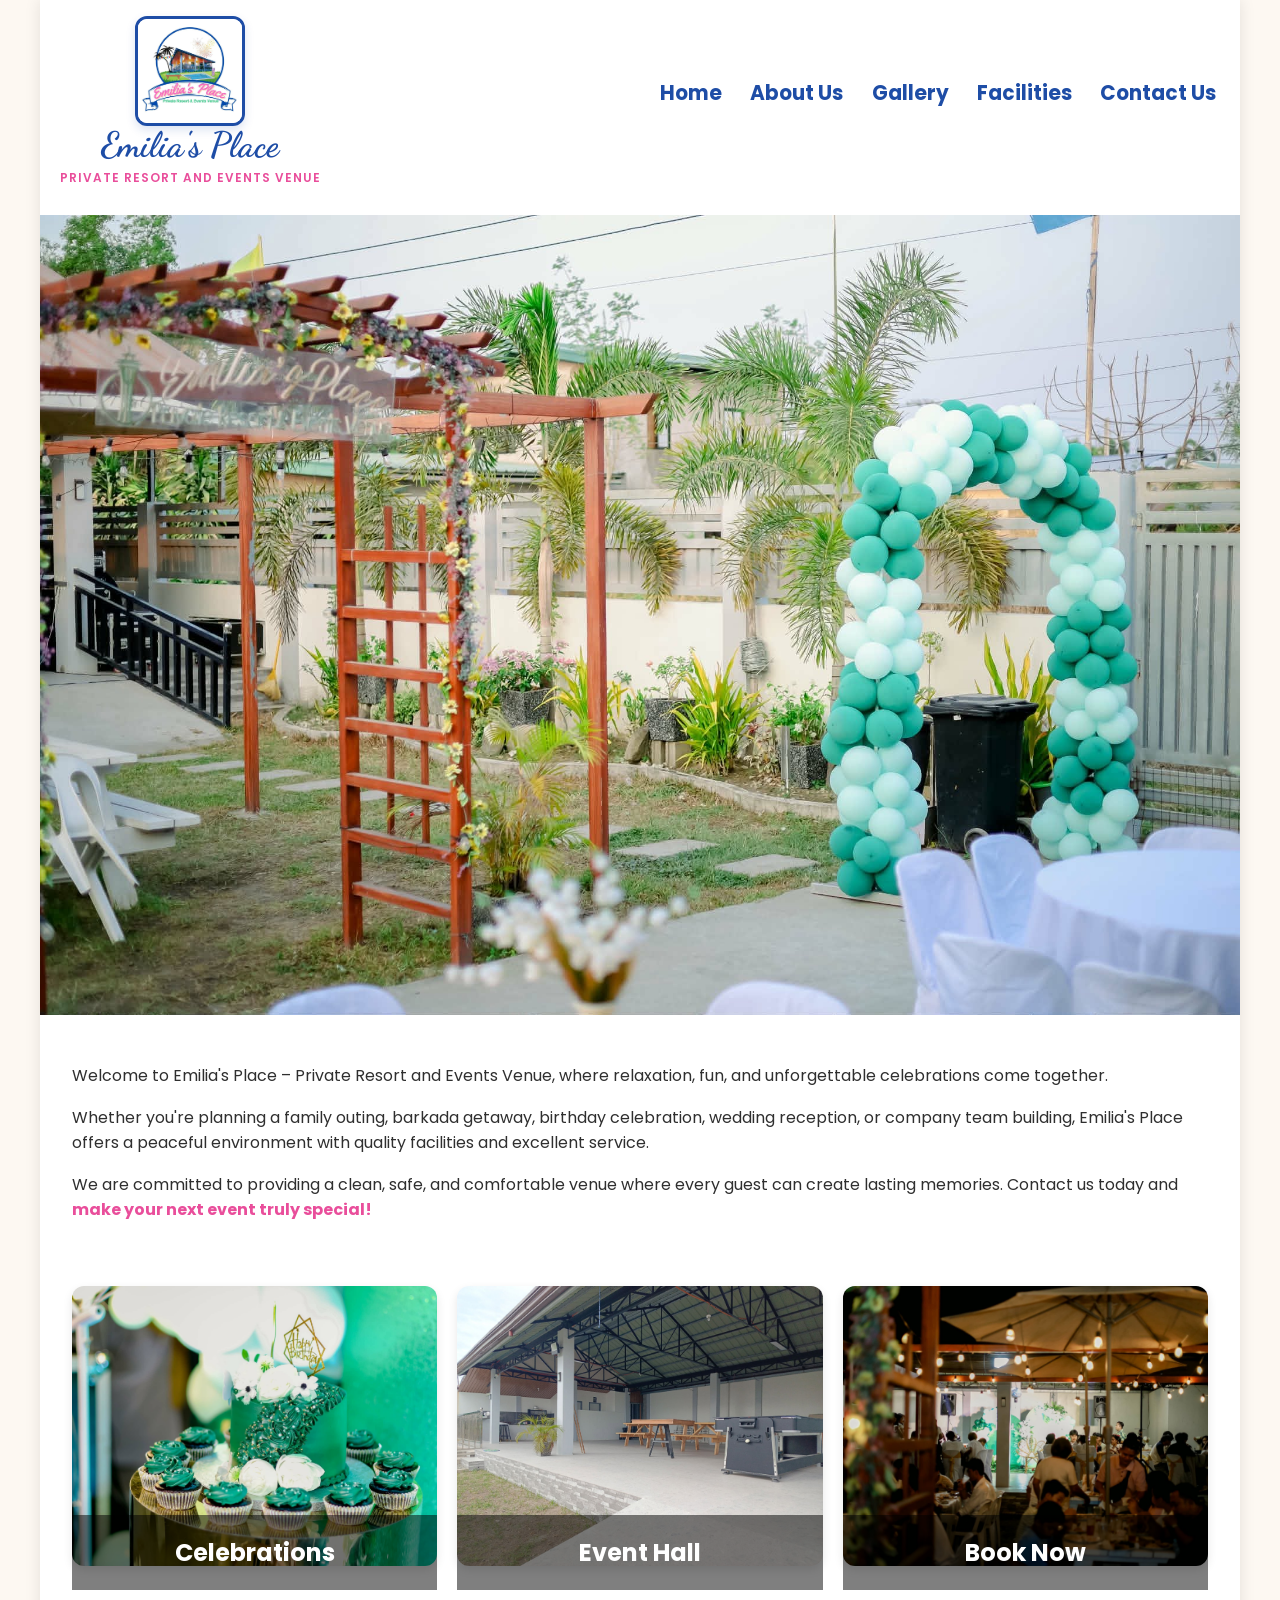
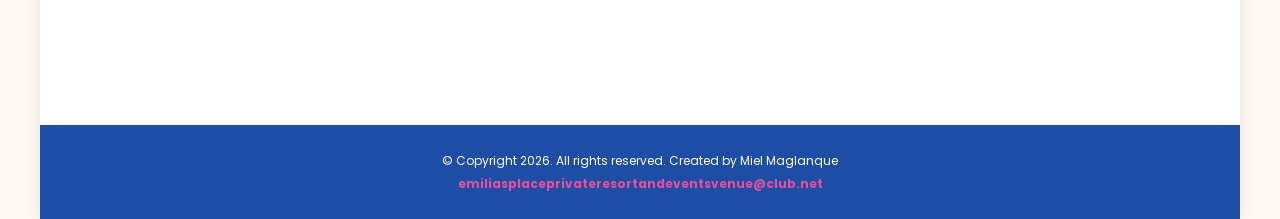
<file: index.html>
<!DOCTYPE html>
<!--
    Full Name: Miel Denise M. Maglanque
    Section: CS201
    Activity: Resort
    Date: Aug 19, 2026
-->
<html lang="en">
<head>
    <title>Emilia's Place – Private Resort and Events Venue</title>
    <meta charset="utf-8" />
    <meta name="viewport" content="width=device-width, initial-scale=1.0" />
    <link href="https://fonts.googleapis.com/css2?family=Dancing+Script:wght@700&family=Poppins:wght@400;600&display=swap" rel="stylesheet" />
    <link rel="stylesheet" href="css/styles.css" type="text/css" />
    
    <link rel="icon" type="image/png" href="/img/favicon-96x96.png" sizes="96x96" />
    <link rel="shortcut icon" href="img/favicon.ico" />
    <link rel="icon" type="image/png" sizes="32x32" href="img/favicon-32.png" />
    <link rel="apple-touch-icon" sizes="180x180" href="img/apple-touch-icon.png" />
    <link rel="icon" sizes="192x192" href="img/android-chrome-192.png" />
</head>
<body>
    <div id="container">

        <header>
            <a href="index.html">
                <img src="img/logo.jpg" alt="Emilia's Place Logo" class="logo" />
            </a>
            <div class="header-text">
                <h1>Emilia's Place</h1>
                <p class="subtitle">PRIVATE RESORT AND EVENTS VENUE</p>
            </div>
        </header>

        <nav>
            <ul>
                <li><a href="index.html">Home</a></li>
                <li><a href="about.html">About Us</a></li>
                <li><a href="gallery.html">Gallery</a></li>
                <li><a href="facilities.html">Facilities</a></li>
                <li><a href="contact.html">Contact Us</a></li>
            </ul>
        </nav>

        <div id="arc" class="tablet-desktop">
            <img src="img/arc.jpg" alt="Emilia's Place Arc entrance" class="arc" />
        </div>

        <main>

            <div class="mobile">
                <p>Welcome to Emilia's Place – Private Resort and Events Venue, where relaxation, fun, and unforgettable celebrations come together.</p>
                
                <h3>Book Your Event Today!</h3>
                <p>Call us today to reserve your date.</p>
                <p class="tel-link"><a href="tel:09123456789">(0912) 345-6789</a></p>

                <h4>Resort Operating Hours</h4>
                <ul class="hours">
                    <li>Mon - Thu: 8:00am - 8:00pm</li>
                    <li>Friday: 8:00am - 10:00pm</li>
                    <li>Saturday: 8:00am - 10:00pm</li>
                    <li>Sunday: 8:00am - 8:00pm</li>
                </ul>
            </div>

            <div class="tablet-desktop">
                <p>Welcome to Emilia's Place – Private Resort and Events Venue, where relaxation, fun, and unforgettable celebrations come together.</p>
                <p>Whether you're planning a family outing, barkada getaway, birthday celebration, wedding reception, or company team building, Emilia's Place offers a peaceful environment with quality facilities and excellent service.</p>
                <p>We are committed to providing a clean, safe, and comfortable venue where every guest can create lasting memories. Contact us today and <span class="action">make your next event truly special!</span></p>
            </div>

            <div class = "grid">
                <figure class = "frame">
                    <a href = "gallery.html"><img src = "img/cake.jpg" alt = "event hall venue"/></a>
                    <figcaption class = "pic-text">Celebrations</figcaption>
                </figure>

                <figure class = "frame">
                    <a href = "facilities.html"><img src = "img/hall.jpg" alt = "birthday cake and cupcakes" /></a>
                    <figcaption class = "pic-text">Event Hall</figcaption>
                </figure>

                <figure class = "frame">
                    <a href = "contact.html"><img src = "img/pips.jpg" alt = "guests dining at the resort" /></a>
                    <figcaption class = "pic-text">Book Now</figcaption>
                </figure>
            </div>

        </main>

        <footer>
            <p>&copy; Copyright 2026. All rights reserved. Created by Miel Maglanque</p>
            <p><a href="mailto:emiliasplaceprivateresortandeventsvenue@club.net">emiliasplaceprivateresortandeventsvenue@club.net</a></p>
        </footer>

    </div>
</body>
</html>
</file>
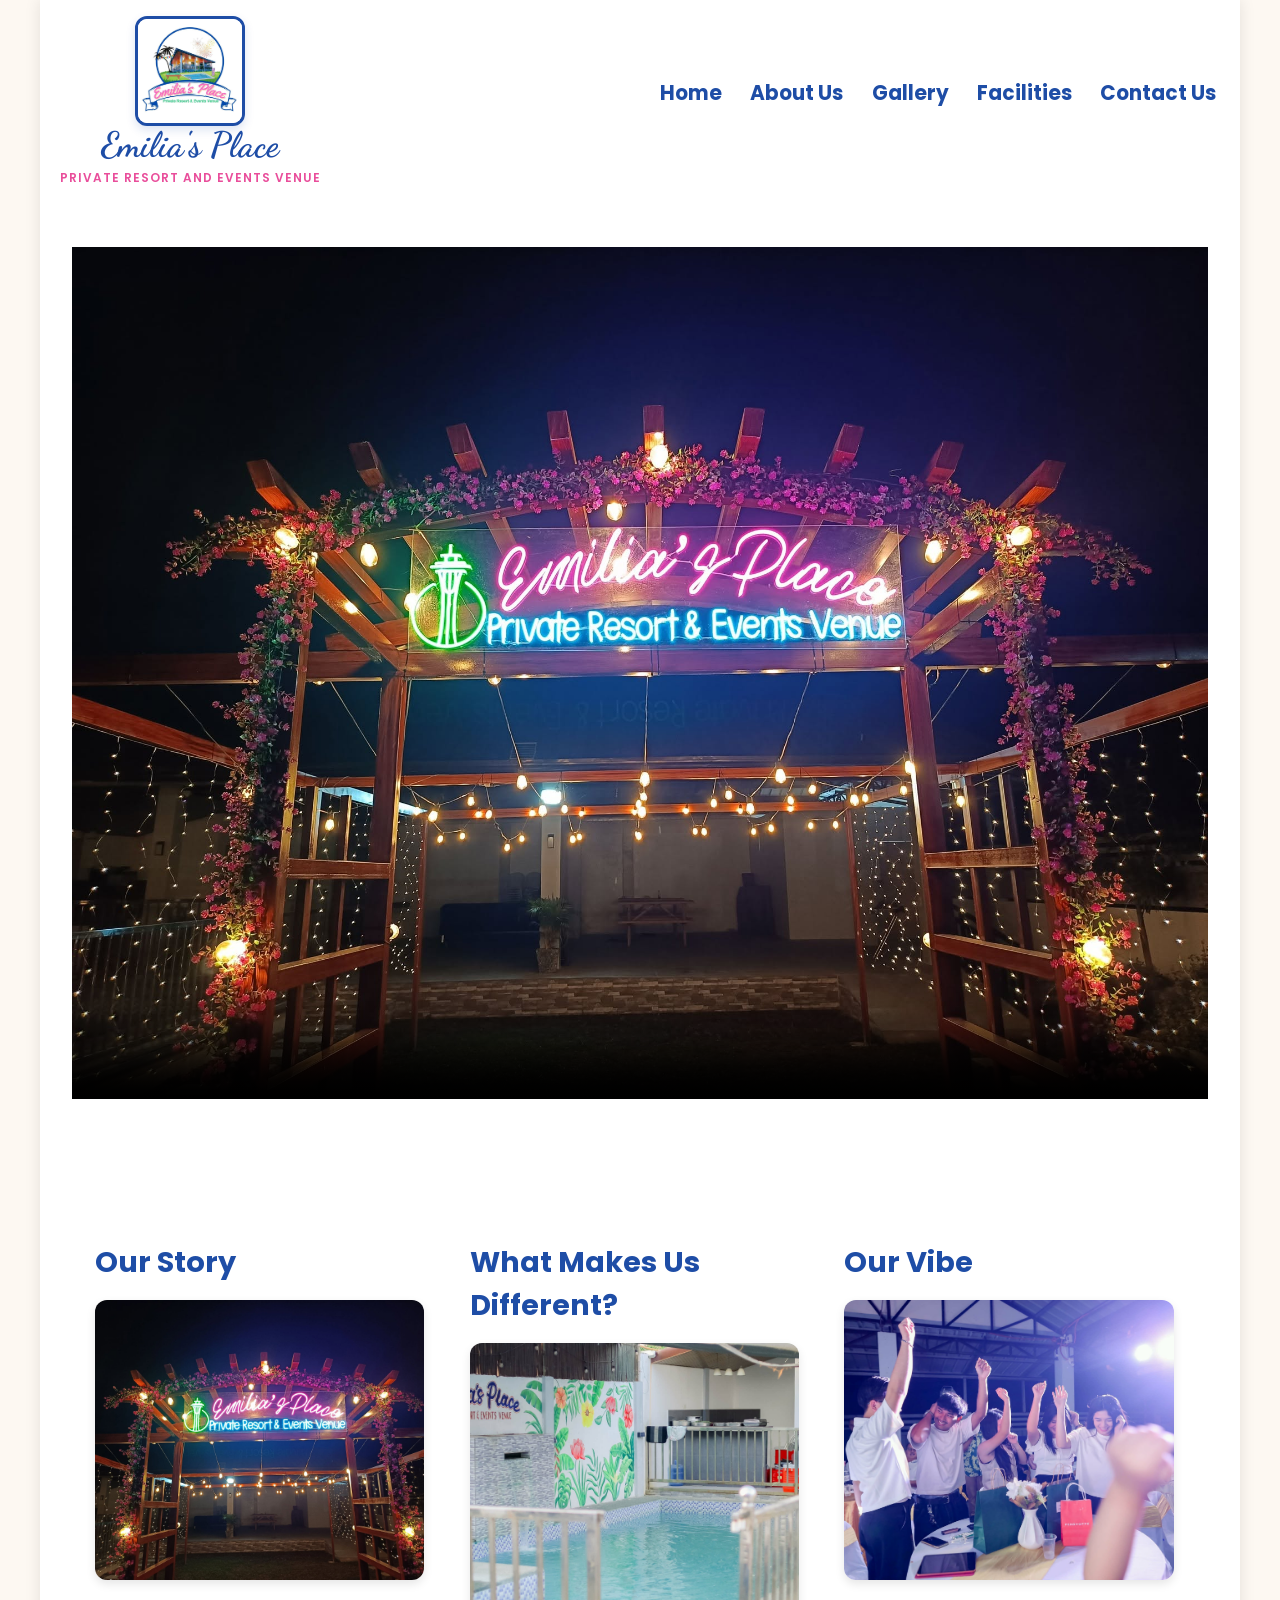
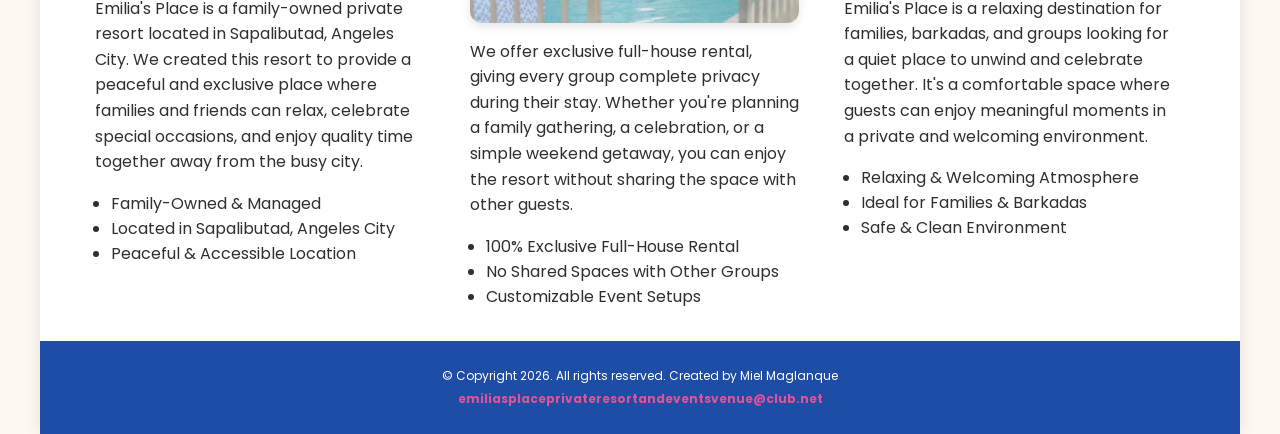
<file: about.html>
<!DOCTYPE html>
<!--
    Full Name: Miel Denise M. Maglanque
    Section: CS201
    Activity: Resort
    Date: Aug 19, 2026
-->
<html lang="en">
<head>
    <title>Emilia's Place – Private Resort and Events Venue</title>
    <meta charset="utf-8" />
    <meta name="viewport" content="width=device-width, initial-scale=1.0" />
    <link href="https://fonts.googleapis.com/css2?family=Dancing+Script:wght@700&family=Poppins:wght@400;600&display=swap" rel="stylesheet" />
    <link rel="stylesheet" href="css/styles.css" type="text/css" />
    
    <link rel="icon" type="image/png" href="/img/favicon-96x96.png" sizes="96x96" />
    <link rel="shortcut icon" href="img/favicon.ico" />
    <link rel="icon" type="image/png" sizes="32x32" href="img/favicon-32.png" />
    <link rel="apple-touch-icon" sizes="180x180" href="img/apple-touch-icon.png" />
    <link rel="icon" sizes="192x192" href="img/android-chrome-192.png" />
</head>
<body>
    <div id="container">

        <header>
            <a href="index.html">
                <img src="img/logo.jpg" alt="Emilia's Place Logo" class="logo" />
            </a>
            <div class="header-text">
                <h1>Emilia's Place</h1>
                <p class="subtitle">PRIVATE RESORT AND EVENTS VENUE</p>
            </div>
        </header>

        <nav>
            <ul>
                <li><a href="index.html">Home</a></li>
                <li><a href="about.html">About Us</a></li>
                <li><a href="gallery.html">Gallery</a></li>
                <li><a href="facilities.html">Facilities</a></li>
                <li><a href="contact.html">Contact Us</a></li>
            </ul>
        </nav>

        <main>
            <video controls poster = "img/entrance.jpg">
                <source src = "media/emilias_video.mp4" type = "video/mp4">
                <source src = "media/emilias_video.webm" type = "video/webm">
                <p>Your browser does not support the video element. </p>
            </video>
        </main>

        <main>
            <section id="story">
                <h1>Our Story</h1>
                <img src="img/entrance.jpg" alt="Emilia's Place Entrance" class="round" />
                <p>Emilia's Place is a family-owned private resort located in Sapalibutad, Angeles City. We created this resort to provide a peaceful and exclusive place where families and friends can relax, celebrate special occasions, and enjoy quality time together away from the busy city.</p>
                <ul class="tablet-desktop">
                    <li>Family-Owned &amp; Managed</li>
                    <li>Located in Sapalibutad, Angeles City</li>
                    <li>Peaceful &amp; Accessible Location</li>
                </ul>
            </section>

            <section id="difference">
                <h1>What Makes Us Different?</h1>
                <img src="img/pool.jpg" alt="Exclusive Private Pool Area" class="round" />
                <p>We offer exclusive full-house rental, giving every group complete privacy during their stay. Whether you're planning a family gathering, a celebration, or a simple weekend getaway, you can enjoy the resort without sharing the space with other guests.</p>
                <ul class="tablet-desktop">
                    <li>100% Exclusive Full-House Rental</li>
                    <li>No Shared Spaces with Other Groups</li>
                    <li>Customizable Event Setups</li>
                </ul>
            </section>

            <section id="vibe">
                <h1>Our Vibe</h1>
                <img src="img/vibe.jpg" alt="Relaxing resort vibe" class="round" />
                <p>Emilia's Place is a relaxing destination for families, barkadas, and groups looking for a quiet place to unwind and celebrate together. It's a comfortable space where guests can enjoy meaningful moments in a private and welcoming environment.</p>
                <ul class="tablet-desktop">
                    <li>Relaxing &amp; Welcoming Atmosphere</li>
                    <li>Ideal for Families &amp; Barkadas</li>
                    <li>Safe &amp; Clean Environment</li>
                </ul>
            </section>
        </main>

        <footer>
            <p>&copy; Copyright 2026. All rights reserved. Created by Miel Maglanque</p>
            <p><a href="mailto:emiliasplaceprivateresortandeventsvenue@club.net">emiliasplaceprivateresortandeventsvenue@club.net</a></p>
        </footer>

    </div>
</body>
</html>
</file>
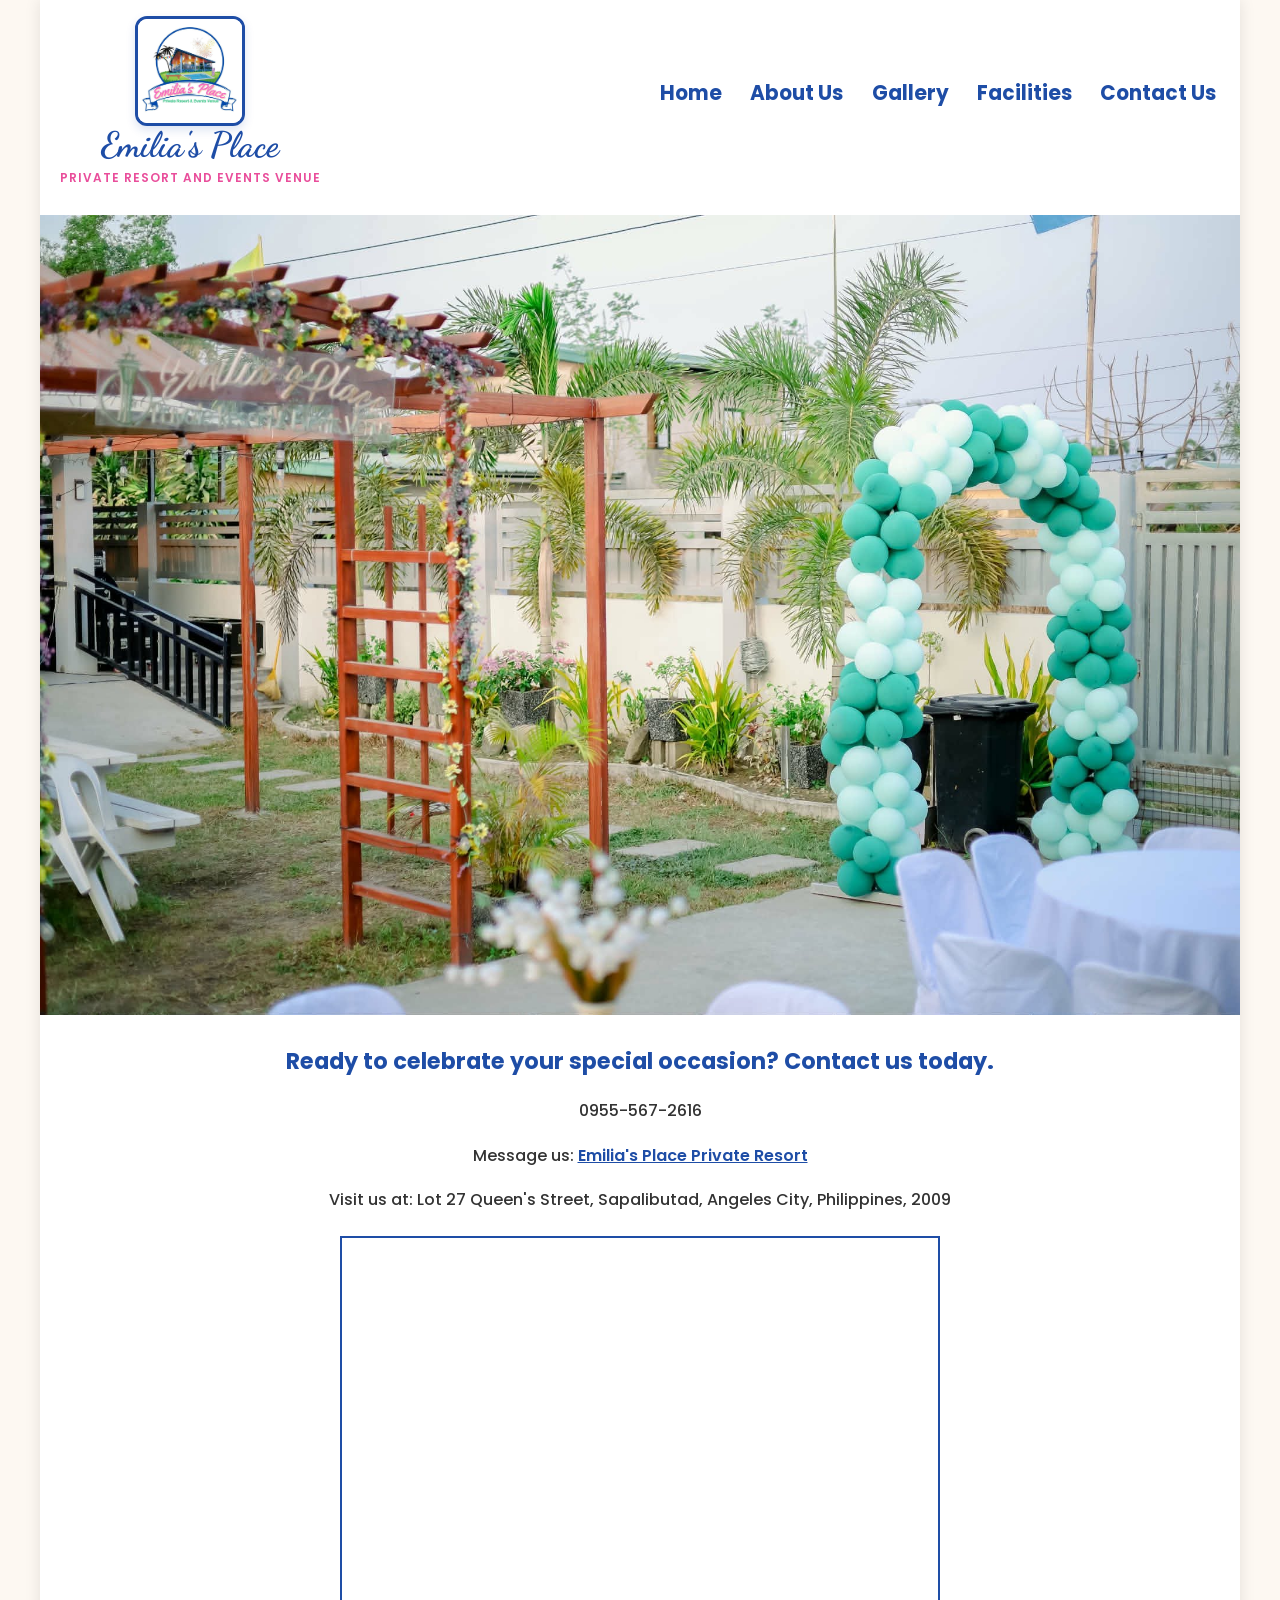
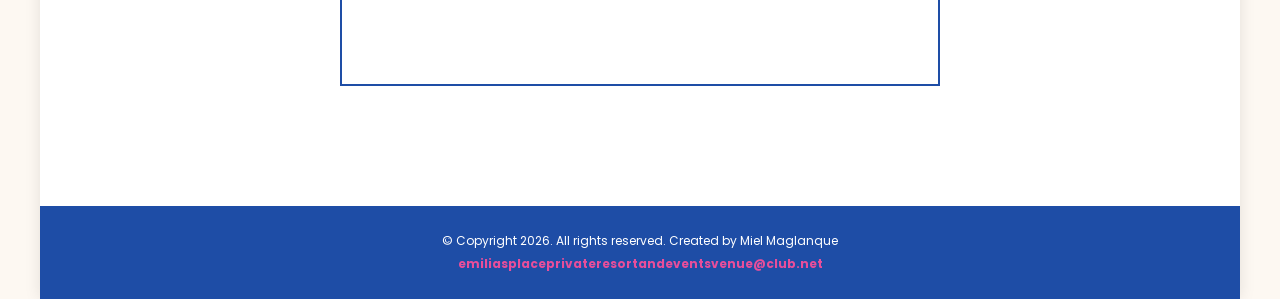
<file: contact.html>
<!DOCTYPE html>
<!--
    Full Name: Miel Denise M. Maglanque
    Section: CS201
    Activity: Resort
    Date: Aug 19, 2026
-->
<html lang="en">
<head>
    <title>Emilia's Place – Private Resort and Events Venue</title>
    <meta charset="utf-8" />
    <meta name="viewport" content="width=device-width, initial-scale=1.0" />
    <link href="https://fonts.googleapis.com/css2?family=Dancing+Script:wght@700&family=Poppins:wght@400;600&display=swap" rel="stylesheet" />
    <link rel="stylesheet" href="css/styles.css" type="text/css" />
    
    <link rel="icon" type="image/png" href="/img/favicon-96x96.png" sizes="96x96" />
    <link rel="shortcut icon" href="img/favicon.ico" />
    <link rel="icon" type="image/png" sizes="32x32" href="img/favicon-32.png" />
    <link rel="apple-touch-icon" sizes="180x180" href="img/apple-touch-icon.png" />
    <link rel="icon" sizes="192x192" href="img/android-chrome-192.png" />
</head>
<body>
    <div id="container">

        <header>
            <a href="index.html">
                <img src="img/logo.jpg" alt="Emilia's Place Logo" class="logo" />
            </a>
            <div class="header-text">
                <h1>Emilia's Place</h1>
                <p class="subtitle">PRIVATE RESORT AND EVENTS VENUE</p>
            </div>
        </header>

        <nav>
            <ul>
                <li><a href="index.html">Home</a></li>
                <li><a href="about.html">About Us</a></li>
                <li><a href="gallery.html">Gallery</a></li>
                <li><a href="facilities.html">Facilities</a></li>
                <li><a href="contact.html">Contact Us</a></li>
            </ul>
        </nav>

        <div id="hero" class="tablet-desktop">
            <img src="img/arc.jpg" alt="Emilia's Place Entrance Banner" />
        </div>

        <main>
            <section id="contact">
                <h2>Ready to celebrate your special occasion? Contact us today.</h2>
                
                <h4 class="mobile-tel-link"><a href="tel:09555672616">0955-567-2616</a></h4>
                <h4 class="tablet-desktop tel-num">0955-567-2616</h4>
                
                <h4>Message us: <a href="https://www.facebook.com/profile.php?id=61570593879353" target="_blank" class="contact-email-link">Emilia's Place Private Resort</a></h4>
                
                <h4>Visit us at: Lot 27 Queen's Street, Sapalibutad, Angeles City, Philippines, 2009</h4>
                
                <iframe src="https://www.google.com/maps/embed?pb=!1m18!1m12!1m3!1d3851.1279682700992!2d120.6292048749603!3d15.151315285402898!2m3!1f0!2f0!3f0!3m2!1i1024!2i768!4f13.1!3m3!1m2!1s0x3396f3ef6b87d1f1%3A0x1f1cdf79cbea1caa!2sEmilia&#39;s%20Place%20-%20Private%20Resort%20%26%20Events%20Venue!5e0!3m2!1sen!2sph!4v1783935496249!5m2!1sen!2sph" width="600" height="450" allowfullscreen="" class="map"></iframe>
            </section>
        </main>

        <footer>
            <p>&copy; Copyright 2026. All rights reserved. Created by Miel Maglanque</p>
            <p><a href="mailto:emiliasplaceprivateresortandeventsvenue@club.net">emiliasplaceprivateresortandeventsvenue@club.net</a></p>
        </footer>

    </div>
</body>
</html>
</file>
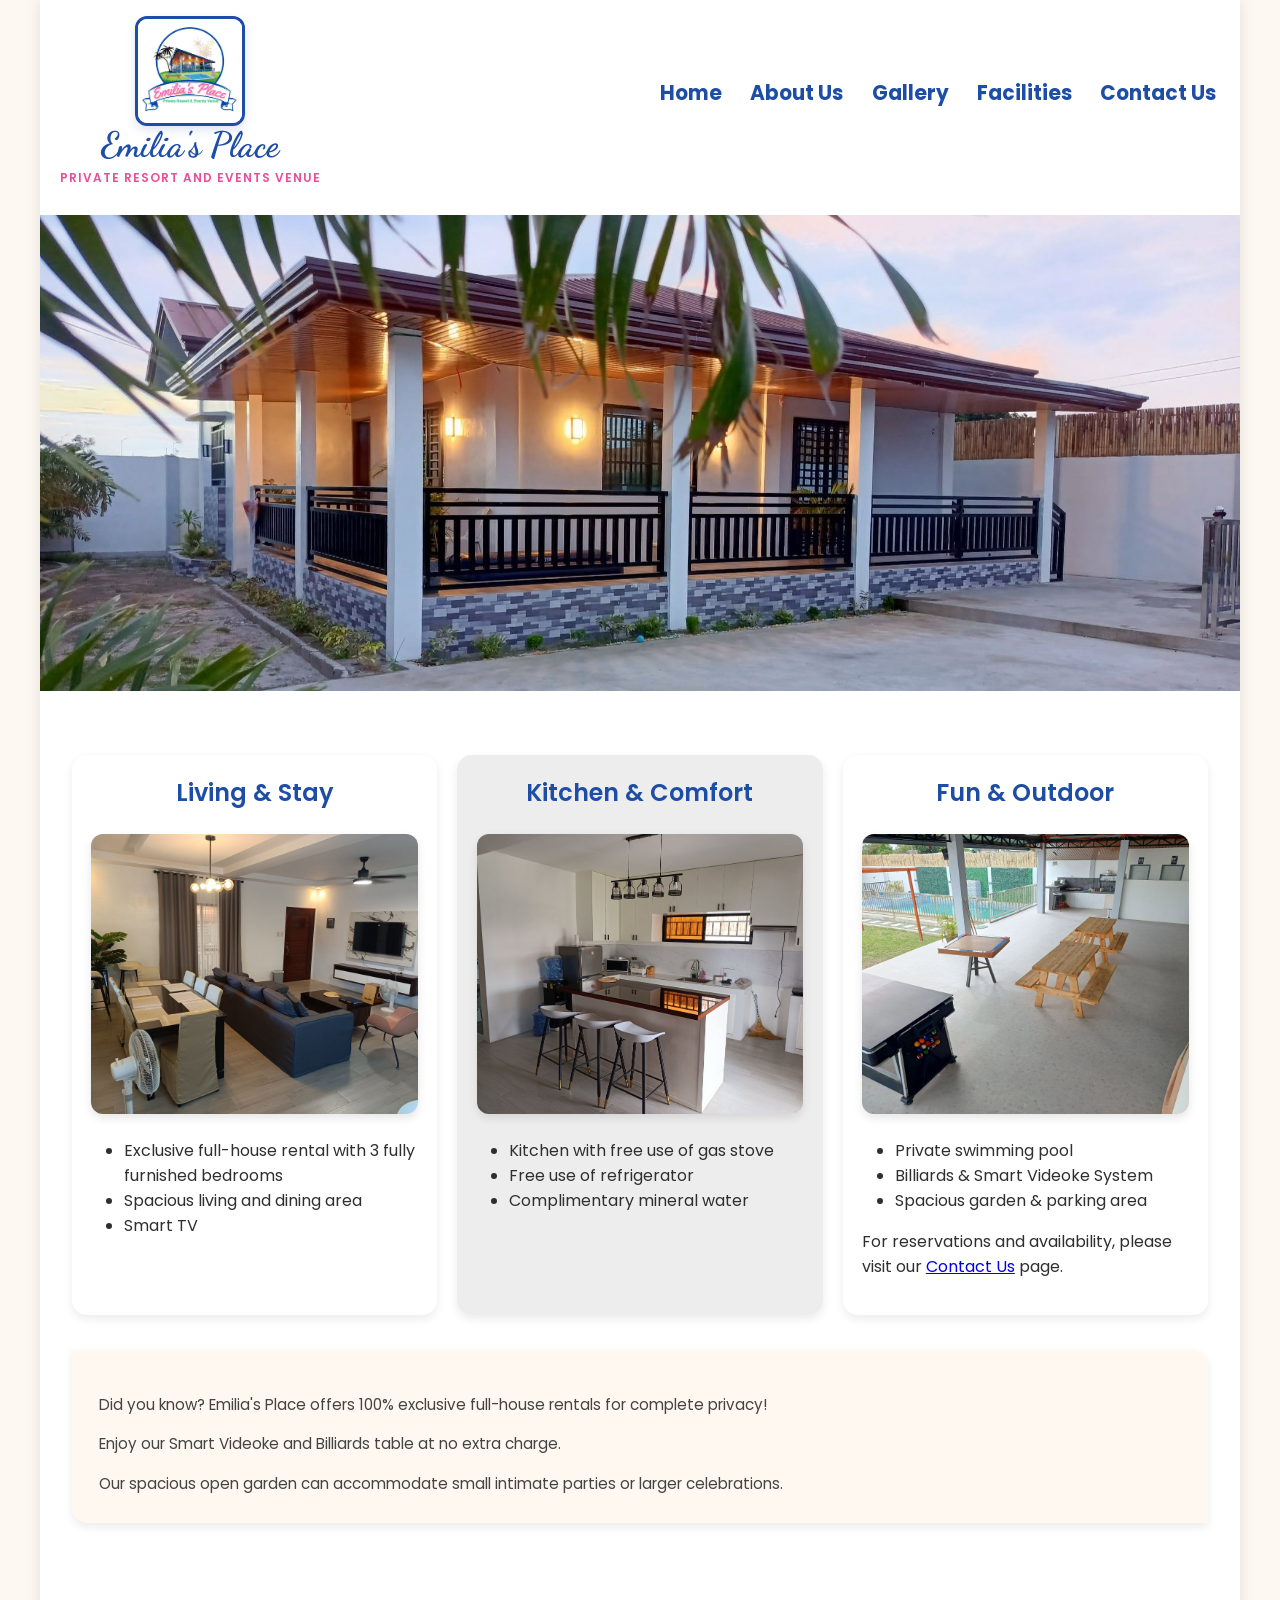
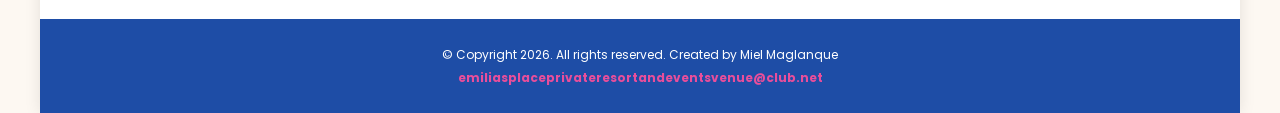
<file: facilities.html>
<!DOCTYPE html>
<!--
    Full Name: Miel Denise M. Maglanque
    Section: CS201
    Activity: Resort
    Date: Aug 19, 2026
-->
<html lang="en">
<head>
    <title>Emilia's Place – Private Resort and Events Venue</title>
    <meta charset="utf-8" />
    <meta name="viewport" content="width=device-width, initial-scale=1.0" />
    <link href="https://fonts.googleapis.com/css2?family=Dancing+Script:wght@700&family=Poppins:wght@400;600&display=swap" rel="stylesheet" />
    <link rel="stylesheet" href="css/styles.css" type="text/css" />
    
    <link rel="icon" type="image/png" href="/img/favicon-96x96.png" sizes="96x96" />
    <link rel="shortcut icon" href="img/favicon.ico" />
    <link rel="icon" type="image/png" sizes="32x32" href="img/favicon-32.png" />
    <link rel="apple-touch-icon" sizes="180x180" href="img/apple-touch-icon.png" />
    <link rel="icon" sizes="192x192" href="img/android-chrome-192.png" />
</head>
<body>
    <div id="container">
        <header>
            <a href="facilities.html">
                <img src="img/logo.jpg" alt="Emilia's Place logo" class="logo" />
            </a>
            <div class="header-text">
                <h1>Emilia's Place</h1>
                <p class="subtitle">PRIVATE RESORT AND EVENTS VENUE</p>
            </div>
        </header>

        <nav>
            <ul>
                <li><a href="index.html">Home</a></li>
                <li><a href="about.html">About Us</a></li>
                <li><a href="gallery.html">Gallery</a></li>
                <li><a href="facilities.html">Facilities</a></li>
                <li><a href="contact.html">Contact Us</a></li>
            </ul>
        </nav>

        <div id="house" class="tablet-desktop">
            <img src="img/house.jpg" alt="Emilia's Place" class="house" />
        </div>

        <main class="grid">
            <article>
                <h3>Living & Stay</h3>
                <img src="img/living.jpg" alt="Living and dining area" class="round" />
                <ul>
                    <li>Exclusive full-house rental with 3 fully furnished bedrooms</li>
                    <li>Spacious living and dining area</li>
                    <li>Smart TV</li>
                </ul>
            </article>

            <!-- Alternating Shaded Card -->
            <article>
                <h3>Kitchen & Comfort</h3>
                <img src="img/kitchen.jpg" alt="Modern kitchen" class="round" />
                <ul>
                    <li>Kitchen with free use of gas stove</li>
                    <li>Free use of refrigerator</li>
                    <li>Complimentary mineral water</li>
                </ul>
            </article>

            <article>
                <h3>Fun & Outdoor</h3>
                <img src="img/fun.jpg" alt="Billiards and pool area" class="round" />
                <ul>
                    <li>Private swimming pool</li>
                    <li>Billiards & Smart Videoke System</li>
                    <li>Spacious garden & parking area</li>
                </ul>
                <p>For reservations and availability, please visit our <a href="contact.html">Contact Us</a> page.</p>
            </article>

            <aside class="grid-item4">
                <p>Did you know? Emilia's Place offers 100% exclusive full-house rentals for complete privacy!</p>
                <p>Enjoy our Smart Videoke and Billiards table at no extra charge.</p>
                <p>Our spacious open garden can accommodate small intimate parties or larger celebrations.</p>
            </aside>
        </main>

        <footer>
            <p>&copy; Copyright 2026. All rights reserved. Created by Miel Maglanque</p>
            <p><a href="mailto:emiliasplaceprivateresortandeventsvenue@club.net">emiliasplaceprivateresortandeventsvenue@club.net</a></p>
        </footer>   
    </div>
</body>
</html>
</file>
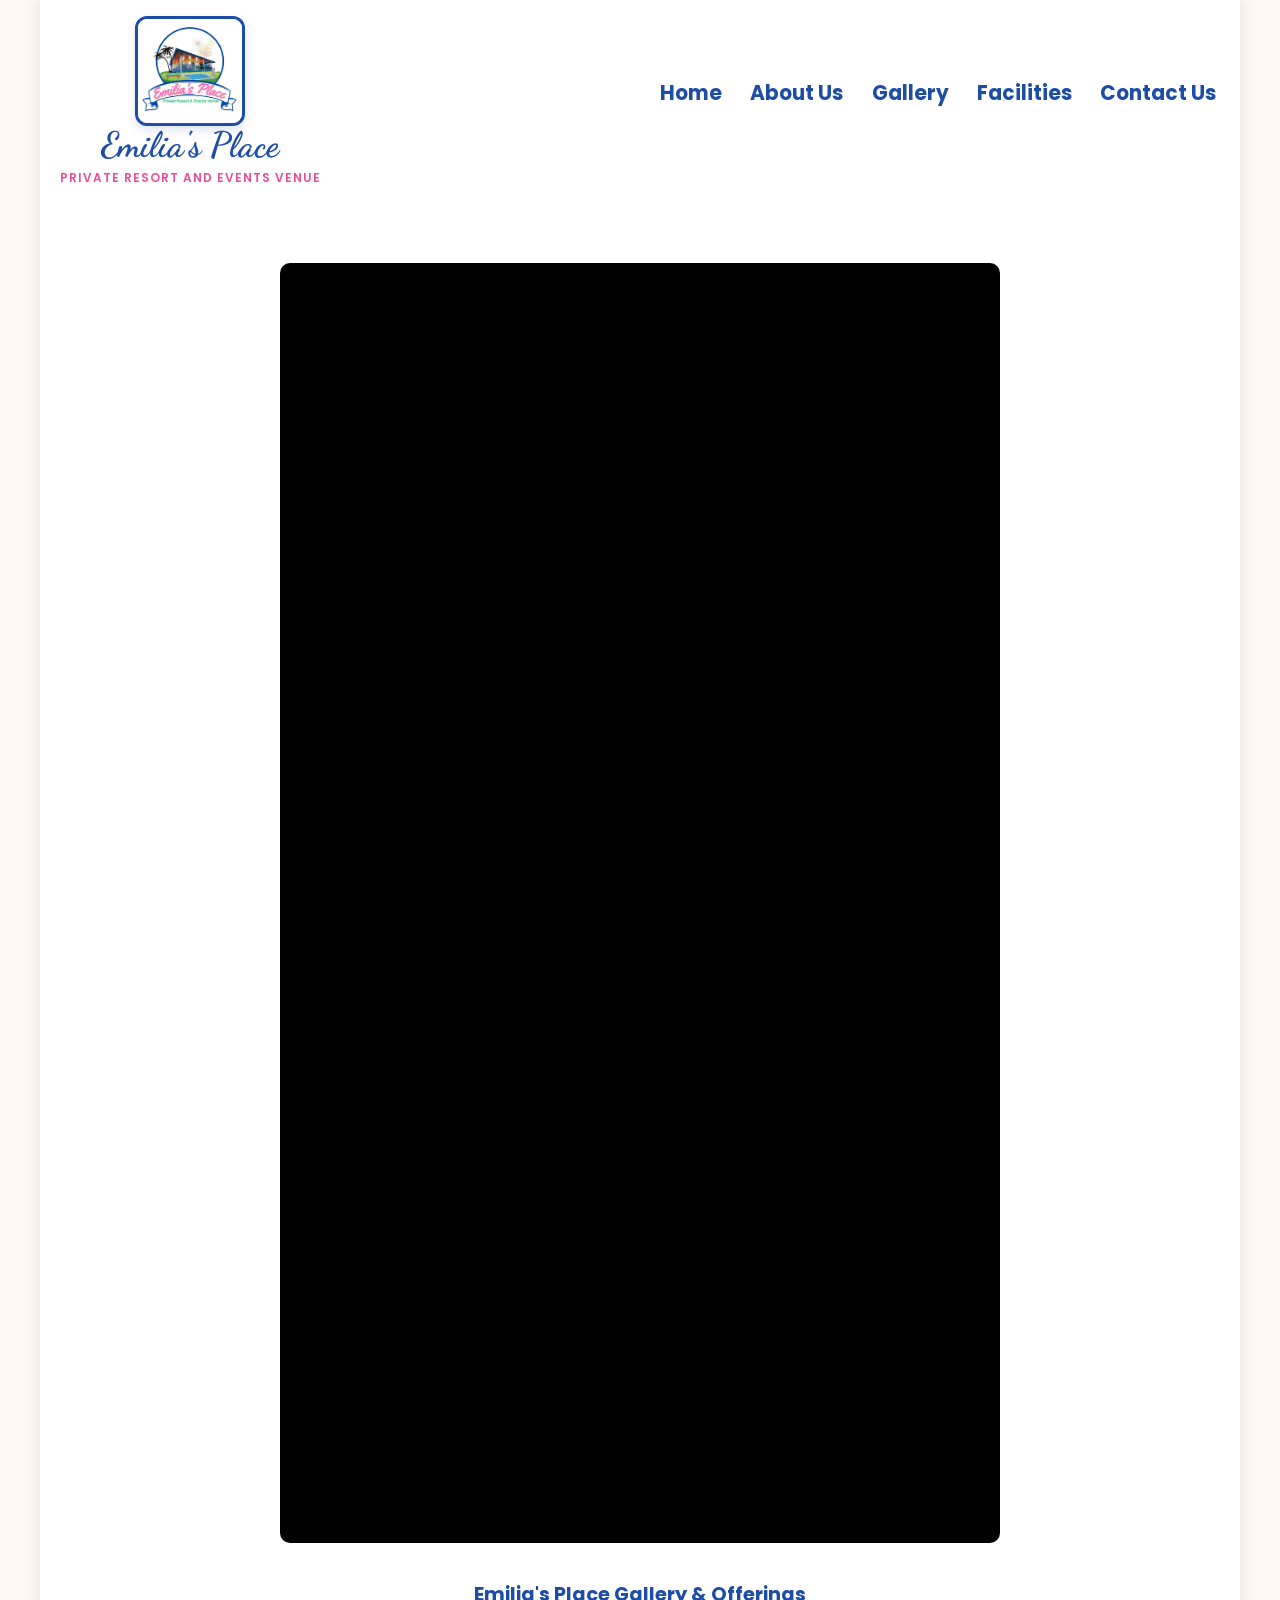
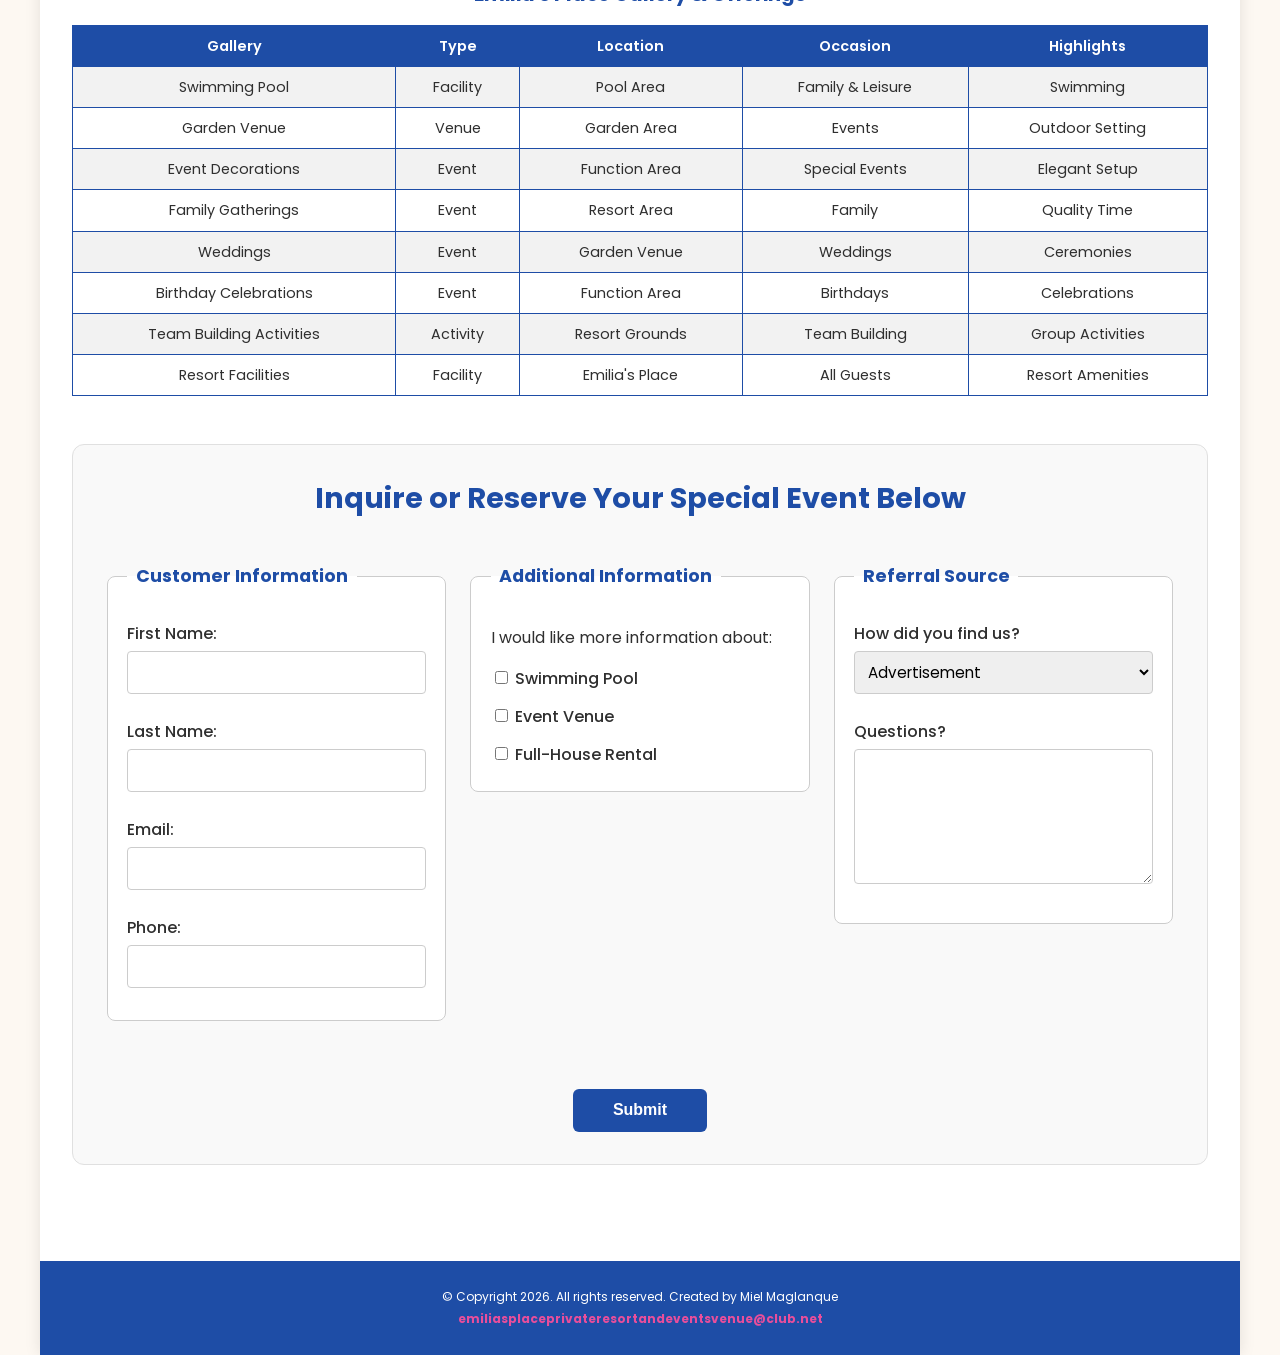
<file: gallery.html>
<!DOCTYPE html>
<!--
    Full Name: Miel Denise M. Maglanque
    Section: CS201
    Activity: Resort
    Date: Aug 19, 2026
-->
<html lang="en">
<head>
    <title>Emilia's Place – Gallery &amp; Facilities</title>
    <meta charset="utf-8" />
    <meta name="viewport" content="width=device-width, initial-scale=1.0" />
    <link href="https://fonts.googleapis.com/css2?family=Dancing+Script:wght@700&amp;family=Poppins:wght@400;600&amp;display=swap" rel="stylesheet" />
    <link rel="stylesheet" href="css/styles.css" type="text/css" />
    
    <link rel="icon" type="image/png" href="img/favicon-96x96.png" sizes="96x96" />
    <link rel="shortcut icon" href="img/favicon.ico" />
    <link rel="icon" type="image/png" sizes="32x32" href="img/favicon-32.png" />
    <link rel="apple-touch-icon" sizes="180x180" href="img/apple-touch-icon.png" />
    <link rel="icon" sizes="192x192" href="img/android-chrome-192.png" />
</head>
<body>
    <div id="container">

        <header>
            <a href="index.html">
                <img src="img/logo.jpg" alt="Emilia's Place Logo" class="logo" />
            </a>
            <div class="header-text">
                <h1>Emilia's Place</h1>
                <p class="subtitle">PRIVATE RESORT AND EVENTS VENUE</p>
            </div>
        </header>

        <nav>
            <ul>
                <li><a href="index.html">Home</a></li>
                <li><a href="about.html">About Us</a></li>
                <li><a href="gallery.html">Gallery</a></li>
                <li><a href="facilities.html">Facilities</a></li>
                <li><a href="contact.html">Contact Us</a></li>
            </ul>
        </nav>

        <main>
            <!-- Facebook Video Embed Header -->
            <div id="hero" class="tablet-desktop video-container">
                <iframe src="https://www.facebook.com/plugins/video.php?height=476&href=https%3A%2F%2Fwww.facebook.com%2F61570593879353%2Fvideos%2F667169379417873%2F&show_text=false&width=267&t=0" scrolling="no" frameborder="0" allowfullscreen allow="autoplay; clipboard-write; encrypted-media; picture-in-picture; web-share"></iframe>
            </div>

            <div class="tablet-desktop">
                <table>
                    <caption>Emilia's Place Gallery &amp; Offerings</caption>
                    <thead>
                        <tr>
                            <th>Gallery</th>
                            <th>Type</th>
                            <th>Location</th>
                            <th>Occasion</th>
                            <th>Highlights</th>
                        </tr>
                    </thead>
                    <tbody>
                        <tr>
                            <td>Swimming Pool</td>
                            <td>Facility</td>
                            <td>Pool Area</td>
                            <td>Family &amp; Leisure</td>
                            <td>Swimming</td>
                        </tr>
                        <tr>
                            <td>Garden Venue</td>
                            <td>Venue</td>
                            <td>Garden Area</td>
                            <td>Events</td>
                            <td>Outdoor Setting</td>
                        </tr>
                        <tr>
                            <td>Event Decorations</td>
                            <td>Event</td>
                            <td>Function Area</td>
                            <td>Special Events</td>
                            <td>Elegant Setup</td>
                        </tr>
                        <tr>
                            <td>Family Gatherings</td>
                            <td>Event</td>
                            <td>Resort Area</td>
                            <td>Family</td>
                            <td>Quality Time</td>
                        </tr>
                        <tr>
                            <td>Weddings</td>
                            <td>Event</td>
                            <td>Garden Venue</td>
                            <td>Weddings</td>
                            <td>Ceremonies</td>
                        </tr>
                        <tr>
                            <td>Birthday Celebrations</td>
                            <td>Event</td>
                            <td>Function Area</td>
                            <td>Birthdays</td>
                            <td>Celebrations</td>
                        </tr>
                        <tr>
                            <td>Team Building Activities</td>
                            <td>Activity</td>
                            <td>Resort Grounds</td>
                            <td>Team Building</td>
                            <td>Group Activities</td>
                        </tr>
                        <tr>
                            <td>Resort Facilities</td>
                            <td>Facility</td>
                            <td>Emilia's Place</td>
                            <td>All Guests</td>
                            <td>Resort Amenities</td>
                        </tr>
                    </tbody>
                </table>
            </div>

            <div id="form">
                <h2>Inquire or Reserve Your Special Event Below</h2>
                
                <form class="form-grid">
                    <fieldset>
                        <legend>Customer Information</legend>
                        <label for="fName">First Name:</label>
                        <input type="text" id="fName" name="fName" required />

                        <label for="lName">Last Name:</label>
                        <input type="text" id="lName" name="lName" required />

                        <label for="email">Email:</label>
                        <input type="email" id="email" name="email" required />

                        <label for="phone">Phone:</label>
                        <input type="tel" id="phone" name="phone" required />
                    </fieldset>

                    <fieldset>
                        <legend>Additional Information</legend>
                        <p>I would like more information about:</p>

                        <label for="pool">
                            <input type="checkbox" name="interest" id="pool" value="Swimming Pool" /> Swimming Pool
                        </label>

                        <label for="events">
                            <input type="checkbox" name="interest" id="events" value="Event Venue" /> Event Venue
                        </label>

                        <label for="fullhouse">
                            <input type="checkbox" name="interest" id="fullhouse" value="Full-House Rental" /> Full-House Rental
                        </label>
                    </fieldset>

                    <fieldset>
                        <legend>Referral Source</legend>
                        <label for="reference">How did you find us?</label>
                        <select name="reference" id="reference">
                            <option value="ad">Advertisement</option>
                            <option value="friend">Friend</option>
                            <option value="google">Google</option>
                            <option value="social">Social Media</option>
                            <option value="other">Other</option>
                        </select>

                        <label for="questions">Questions?</label>
                        <textarea id="questions" name="questions" rows="5" cols="35"></textarea>
                    </fieldset>

                    <input type="submit" id="submit" value="Submit" class="btn" />
                </form>
            </div>
        </main>

        <footer>
            <p>&copy; Copyright 2026. All rights reserved. Created by Miel Maglanque</p>
            <p><a href="mailto:emiliasplaceprivateresortandeventsvenue@club.net">emiliasplaceprivateresortandeventsvenue@club.net</a></p>
        </footer>

    </div>
</body>
</html>
</file>
<file: css/styles.css>
/* CSS for Emilia's Place
   Author: Miel Denise M. Maglanque
   Section: CS201
   Date: Aug 19, 2026
*/

/* Box Sizing Reset */
*, 
*::before, 
*::after { 
    box-sizing: border-box; 
}

/* CSS Reset */
body, header, nav, main, footer, 
h1, h2, h3, h4, div, img, ul, 
figure, figcaption, section, article, aside, video {
    margin: 0;
    padding: 0;
    border: 0;
}

/* Body & Typography */
body {
    background-color: #FDF8F2;
    font-family: 'Poppins', Verdana, Arial, sans-serif;
    color: #2F2F2F;
}

img, video {
    max-width: 100%;
    display: block;
}

video {
    margin: 0 auto 4%;
}

#container {
    width: 100%;
    max-width: 450px;
    margin: 0 auto;
    background-color: #ffffff;
    box-shadow: 0 0 15px rgba(0, 0, 0, 0.1);
}

/* =================================================== */
/* MOBILE VIEWPORT STYLES (BASE)                      */
/* =================================================== */

/* Header Section */
header {
    position: -webkit-sticky;
    position: sticky;
    top: 0;
    background-color: #ffffff;
    padding: 1em 0;
    text-align: center;
    z-index: 1000;
}

header img {
    margin: 0 auto;
}

.logo {
    width: 110px;
    height: auto;
    display: block;
    border-radius: 12px;
    border: 3px solid #1E4DA6;
    box-shadow: 0 4px 10px rgba(30, 77, 166, 0.15);
}

.header-text h1 {
    font-family: 'Dancing Script', cursive;
    color: #1E4DA6;
    font-size: 2.2em;
    margin: 0;
    line-height: 1.1;
}

.header-text .subtitle {
    color: #E94E9B;
    font-size: 0.75em;
    font-weight: 600;
    letter-spacing: 1px;
    margin-top: 4px;
}

/* Navigation Menu */
nav {
    padding: 1%;
    margin-bottom: 1%;
}

nav ul {
    list-style-type: none;
    text-align: center;
}

nav li {
    font-size: 1.2em;
    font-family: 'Poppins', sans-serif;
    border-top: 1px solid #1E4DA6;
}

nav li:first-child {
    border-top: none;
}

nav li a {
    display: block;
    color: #1E4DA6;
    padding: 0.5em 1em;
    text-decoration: none;
    font-weight: bold;
}

nav li a:hover {
    color: #E94E9B;
    text-decoration: underline;
}

/* Hero & Embedded Video Container */
.video-container {
  position: relative;
  width: 100%;
  max-width: 200px;
  aspect-ratio: 9 / 16;
  overflow: hidden;
  margin: 1em auto;
  border-radius: 10px;
  background: #000;
}
.video-container iframe {
  position: absolute;
  top: 0; left: 0;
  width: 100%; height: 100%;
  border: 0;
}

/* Visibility Utility Classes */
.mobile {
    display: block;
}

.tablet-desktop {
    display: none;
}

/* Main Content Area */
main {
    clear: both;
    background-color: #ffffff;
    font-size: 1em;
    font-family: 'Poppins', sans-serif;
    padding: 2% 2% 4em 2%;
}

main p {
    margin-bottom: 1em;
    line-height: 1.6;
}

main h1, 
main h2, 
main h3, 
main h4 {
    color: #1E4DA6;
    margin-bottom: 0.5em;
}

.mobile h3 {
    text-shadow: 2px 2px 4px #ccc;
}

main img:not(.logo) {
    width: 100%;
    max-width: 450px;
    height: 280px;
    object-fit: cover;
    display: block;
    margin: 1.5em auto;
    border-radius: 12px;
    box-shadow: 0 4px 10px rgba(0, 0, 0, 0.1);
}

/* Articles & Cards */
article {
    padding: 1.5em;
    background-color: #ffffff;
    border-radius: 15px;
    box-shadow: 0 4px 10px rgba(0, 0, 0, 0.1);
}

article h3 {
    text-align: center;
    font-family: 'Poppins', sans-serif;
    font-size: 1.5em;
    font-weight: 600;
    color: #1E4DA6;
}

article img {
    margin: 0 auto 1em auto;
}

article ul {
    margin-left: 10%;
}

article:nth-of-type(2) {
    background-color: rgba(204, 204, 204, 0.35);
}

.grid {
    display: grid;
    grid-template-columns: 1fr;
    grid-gap: 20px;
    margin: 2em 0;
}

/* Call Button / Tel Link Rules */
.mobile-tel-link {
    display: block;
}

.tel-num {
    display: none;
}

.tel-link {
    background-color: #ffffff; 
    padding: 0.75em 1em;
    margin: 1.5em auto;
    width: 80%;
    max-width: 320px;
    text-align: center;
    border-radius: 5px;
    border: 2px solid #1E4DA6;
    display: block;
}

.tel-link a {
    color: #1E4DA6 !important; 
    text-decoration: none;
    font-size: 1.2em;
    font-weight: bold;
    display: block;
}

.hours {
    margin-left: 10%;
}

#story, 
#difference, 
#vibe {
    margin-bottom: 2em;
}

.round {
    border-radius: 8px;
}

/* Contact Us Section */
#contact {
    text-align: center;
    color: #2F2F2F; 
}

#contact h2 {
    color: #1E4DA6; 
    font-size: 1.4em;
    margin-bottom: 1em;
    line-height: 1.3;
}

#contact h4 {
    color: #333333; 
    font-size: 1em;
    font-weight: 500;
    margin: 1.2em 0;
}

#contact h4 a.contact-email-link {
    color: #1E4DA6; 
    text-decoration: underline;
    font-weight: 600;
}

#contact h4 a.contact-email-link:hover {
    color: #E94E9B; 
}

.action {
    font-size: 1em;
    color: #E94E9B;
    font-weight: bold;
}

.frame {
    position: relative;
    max-width: 450px;
    margin: 2% auto;
}

.pic-text {
    position: absolute;
    bottom: 0;
    background: rgba(0, 0, 0, 0.5);
    color: #ffffff;
    width: 100%;
    padding: 20px;
    text-align: center;
    font-family: 'Poppins', Verdana, Arial, sans-serif;
    font-size: 1.5em;
    font-weight: bold;
}

.external-link {
    color: #1E4DA6;
    font-weight: bold;
    text-decoration: none;
}

.map {
    border: 2px solid #1E4DA6;
    width: 95%;
    max-width: 600px;
    height: 350px;
    margin: 1.5em auto;
    display: block;
}

/* Form Styles */
#form {
    margin-top: 3em;
    background-color: #f9f9f9;
    padding: 2em;
    border-radius: 12px;
    border: 1px solid #e0e0e0;
}

#form h2 {
    text-align: center;
    margin-bottom: 1.5em;
    color: #1E4DA6;
}

fieldset {
    border: 1px solid #ccc;
    padding: 1.2em;
    margin-bottom: 1.5em;
    border-radius: 8px;
    background-color: #ffffff;
}

fieldset legend {
    font-weight: bold;
    font-size: 1.1em;
    color: #1E4DA6;
    padding: 0 0.5em;
}

label { 
    display: block;
    margin-top: 0.8em;
    margin-bottom: 0.3em;
    font-weight: 500;
}

input[type="text"],
input[type="email"],
input[type="tel"],
select,
textarea {
    width: 100%;
    padding: 0.6em;
    border: 1px solid #ccc;
    border-radius: 4px;
    font-family: inherit;
    font-size: 0.95em;
    margin-bottom: 0.8em;
}

textarea {
    resize: vertical;
}

form .btn {
    margin: 1.5em auto 0 auto;
    border: none;
    display: block;
    padding: 0.8em 2.5em;
    background-color: #1E4DA6;
    color: #ffffff;
    font-size: 1em;
    font-weight: bold;
    border-radius: 6px;
    cursor: pointer;
    transition: background-color 0.2s ease;
}

form .btn:hover {
    background-color: #E94E9B;
}

/* Footer Section */
footer {
    clear: both;
    background-color: #1E4DA6;
    padding: 1.5em 0;
    margin-top: 2em;
    text-align: center;
}

footer p {
    font-size: 0.75em;
    color: #ffffff;
    padding: 0.2em 0;
    margin: 0;
}

footer p a {
    color: #E94E9B;
    text-decoration: none;
    font-weight: bold;
}

/* =================================================== */
/* MEDIA QUERY FOR MOBILE BREAKPOINT ADAPTATION        */
/* =================================================== */
@media screen and (max-width: 768px) {
    .video-container {
        max-width: 100%;
        padding-bottom: 56.25%;
    }
}

/* =================================================== */
/* MEDIA QUERY FOR TABLET VIEWPORT (630px)     */
/* =================================================== */
@media screen and (min-width: 630px) {

    #container {
        max-width: 100%;
    }

    .tablet-desktop {
        display: block;
    }

    .mobile {
        display: none;
    }

    header {
        position: static;
        padding-bottom: 1em;
    }

    nav li {
        border-top: none;
        display: inline-block;
        border-right: 1px solid #1E4DA6;
    }

    nav li:last-child {
        border-right: none;
    }

    nav li a {
        padding: 0.1em 0.5em;
        font-size: 0.95em;
    }

    nav li a:hover {
        color: #E94E9B;
        background-color: transparent;
    }

    main {
        clear: both;
        padding: 2em 2em 4em 2em;
    }

    main h1, 
    main h2 {
        font-size: 1.8em;
    }

    .grid {
        display: grid;
        grid-template-columns: 1fr 1fr 1fr;
        grid-gap: 20px;
        margin: 2em 0;
    }

    article {
        padding: 1.2em;
        background-color: #ffffff;
        border-radius: 15px;
        box-shadow: 0 4px 10px rgba(0, 0, 0, 0.08);
    }

    article:nth-of-type(2) {
        background-color: rgba(204, 204, 204, 0.35);
    }

    .grid-item4, 
    aside {
        grid-column: 1 / span 3;
        text-align: left;
        font-family: 'Poppins', sans-serif;
        font-size: 0.95em;
        padding: 1.8em;
        background-color: #FFF8F0;
        box-shadow: 0 4px 10px rgba(0,0,0,0.08);
        border-radius: 0 15px;
        margin-top: 1em;
    }

    aside p {
        margin-bottom: 0.8em;
        line-height: 1.6;
        color: #444444;
    }

    aside p:last-child {
        margin-bottom: 0;
    }

    #story, 
    #difference, 
    #vibe {
        width: 100%;
        float: none;
        margin-bottom: 3em;
    }

    #story img, 
    #difference img, 
    #vibe img {
        width: 100%;
        max-width: 500px;
        margin: 1em auto;
    }

    #story ul, 
    #difference ul, 
    #vibe ul {
        margin-left: 5%;
        margin-top: 0.8em;
    }

    /* Phone Number Display Rules */
    .mobile-tel-link {
        display: none !important;
    }

    .tel-num {
        display: block !important;
        font-size: 1.25em;
        color: #1E4DA6;
        font-weight: bold;
        text-align: center;
        margin: 1.2em 0;
    }

    .map {
        width: 600px;
        height: 450px;
    }

    /* Table Styles */
    table {
        border: 1px solid #1E4DA6;
        border-collapse: collapse;
        margin: 1.5em auto 2.5em auto;
        width: 100%;
        font-size: 0.9em;
    }

    caption {
        font-size: 1.35em;
        font-weight: bold;
        padding: 0.8em 0;
        color: #1E4DA6;
        text-align: center;
    }

    th, td {
        border: 1px solid #1E4DA6;
        padding: 10px;
        text-align: center;
        vertical-align: middle;
        line-height: 1.4;
    }

    th {
        background-color: #1E4DA6;
        color: #ffffff;
        font-size: 1em;
        font-weight: 600;
    }

    tr:nth-child(odd) {
        background-color: rgba(204, 204, 204, 0.25);
    }
}

/* =================================================== */
/* MEDIA QUERY FOR DESKTOP VIEWPORT (1015px)   */
/* =================================================== */
@media screen and (min-width: 1015px) {

    #container {
        max-width: 1200px;
        margin: 0 auto;
    }

    header {
        width: 25%;
        float: left;
    }

    nav {
        float: right;
        width: 74%; 
        margin: 3.5em 0 0 0; 
    }

    nav ul {
        text-align: right;
        white-space: nowrap; 
    }

    nav li {
        display: inline-block;
        border: none;
    }

    nav li a {
        padding: 0.5em 0.6em; 
        font-size: 1.05em;
    }

    /* Video Header Sizing for Desktop */
    .video-container {
        max-width: 720px;
        padding-bottom: 405px;
    }

    #story, 
    #difference, 
    #vibe {
        width: 29%;
        float: left;
        margin: 0 2% 2em 2%;
    }

    .form-grid {
        display: grid;
        grid-template-columns: 1fr 1fr 1fr;
        grid-gap: 20px;
        align-items: start;
    }

    .btn { 
        grid-column: 1 / span 3;
    }
}

/* =================================================== */
/* MEDIA QUERY FOR LARGE DESKTOP VIEWPORT (1921px)   */
/* =================================================== */
@media screen and (min-width: 1921px) {
    #container {
        width: 1920px;
        margin: 0 auto;
    }
}

/* =================================================== */
/* MEDIA QUERY FOR PRINT                              */
/* =================================================== */
@media print {
    body {
        background-color: #ffffff;
        color: #000000;
    }

    nav, 
    footer, 
    .tel-link, 
    .mobile-tel-link, 
    .map {
        display: none;
    }
}
</file>
